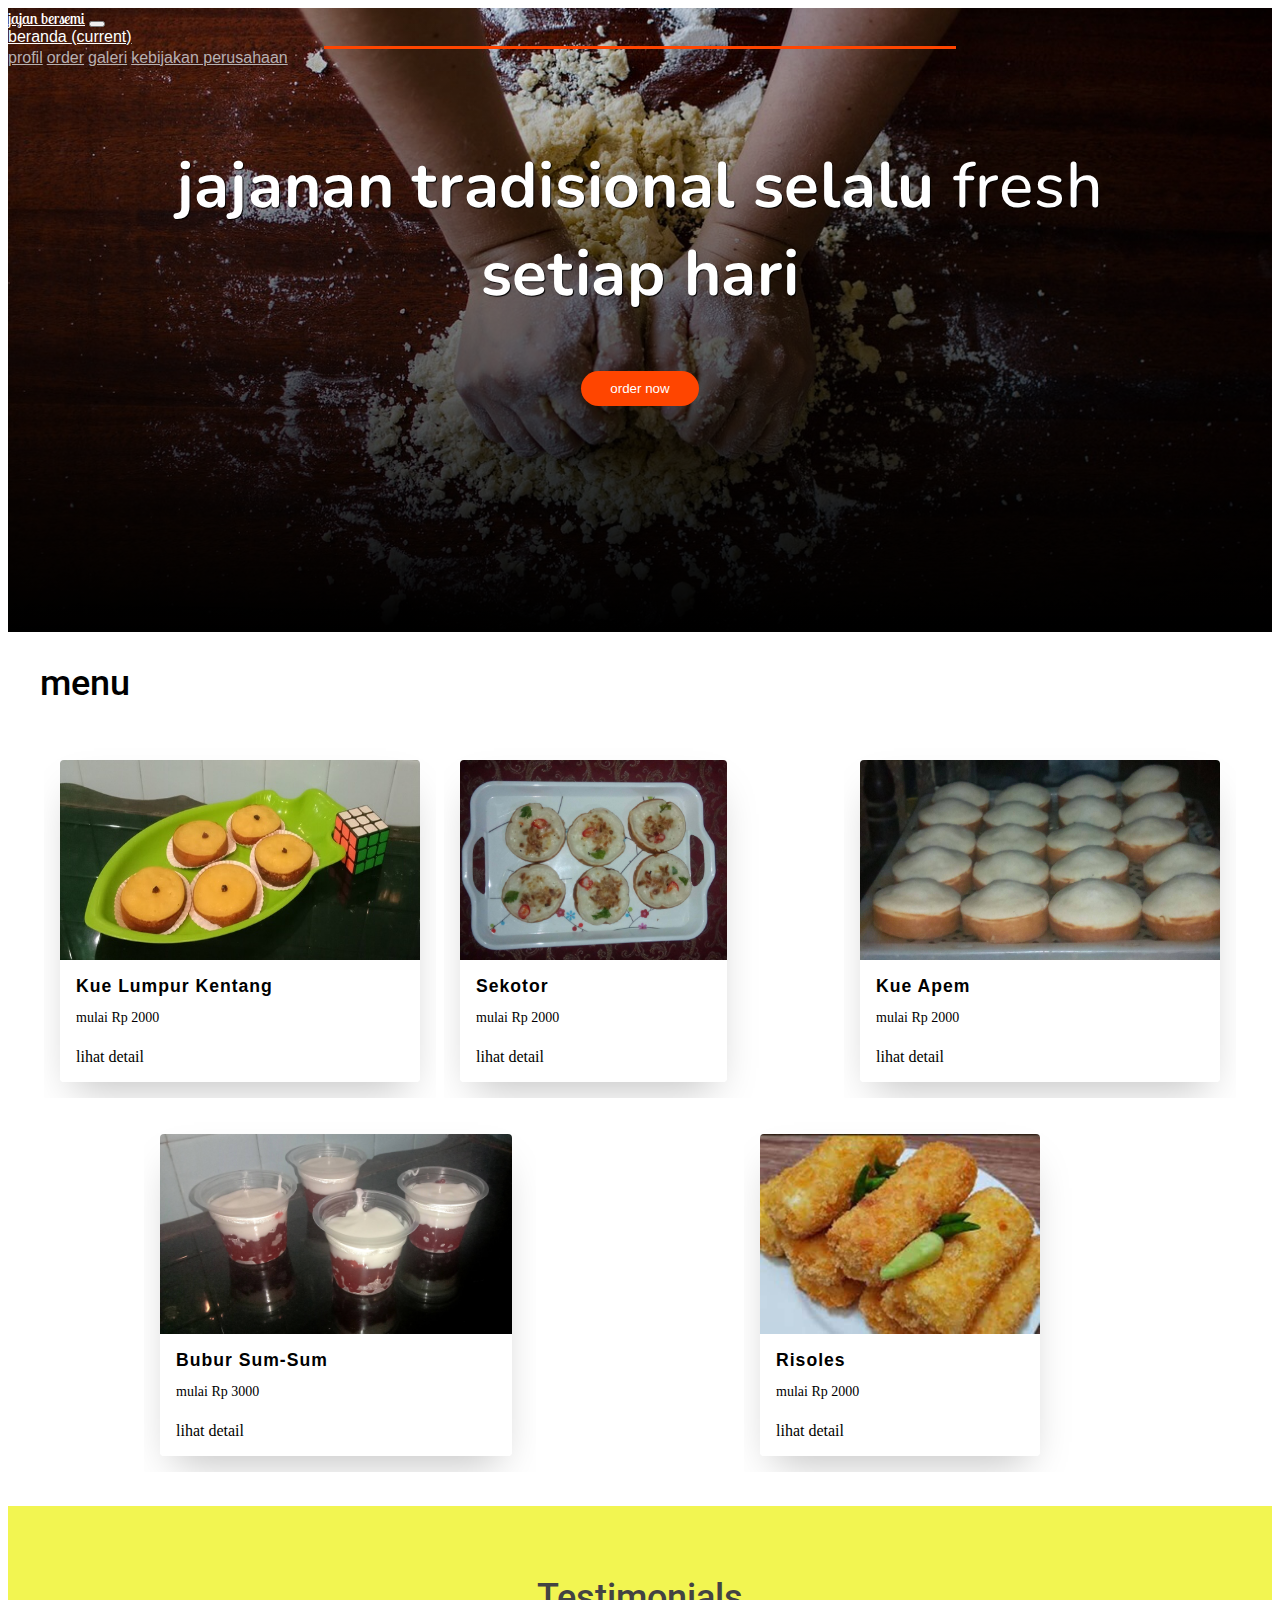
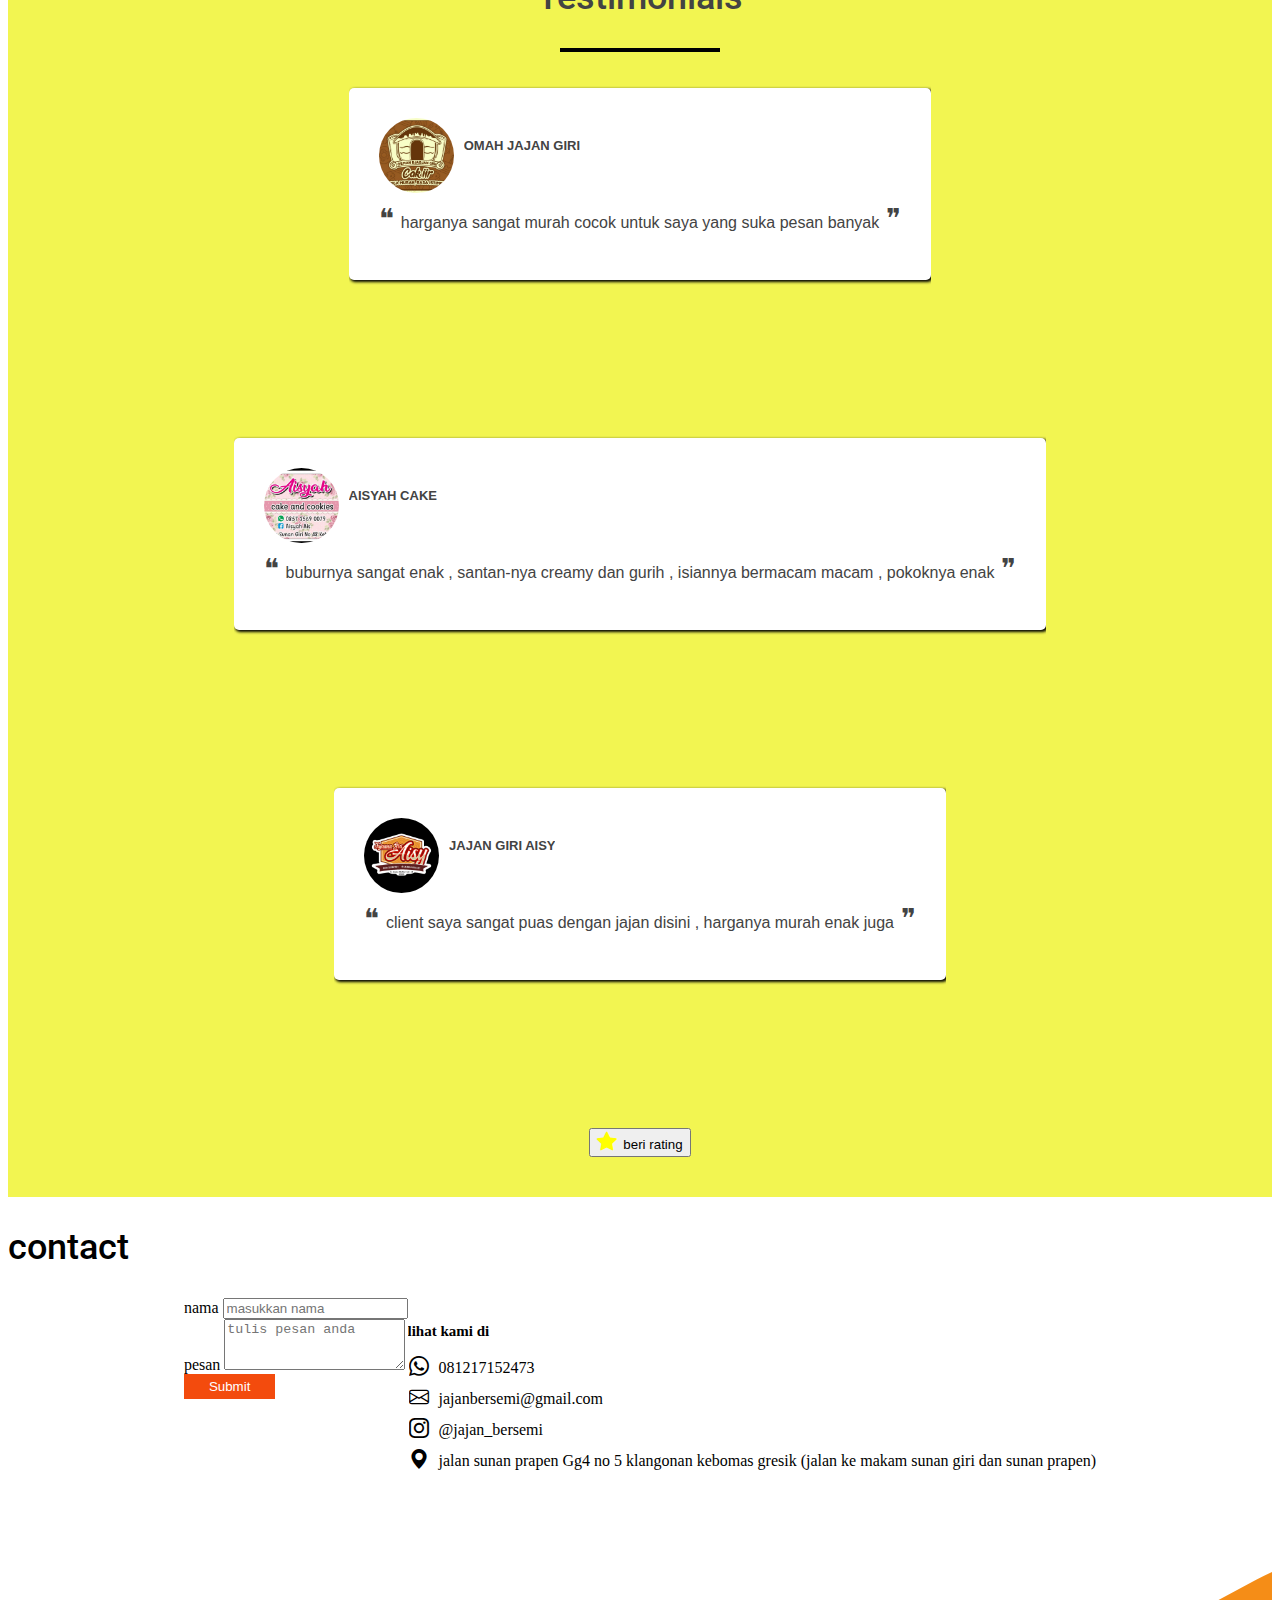
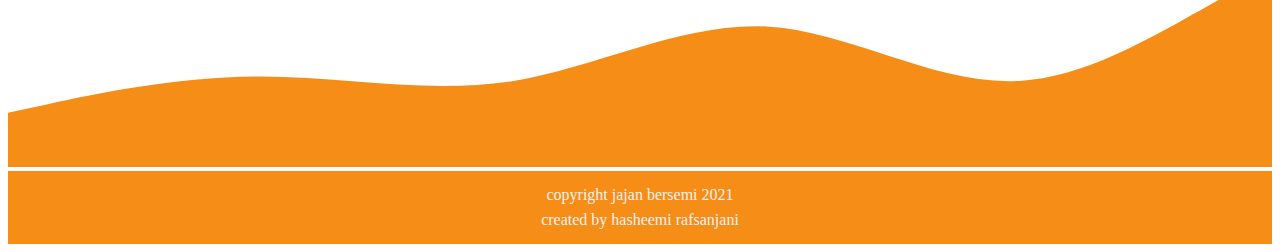
<file: index.html>
<!DOCTYPE html>
<html lang="en">
  <head>
    <meta charset="UTF-8" />
    <meta http-equiv="X-UA-Compatible" content="IE=edge" />
    <meta name="viewport" content="width=device-width, initial-scale=1.0" />
    <meta name="title" content="jajan bersemi" />
    <meta name="description" content="website resmi jajan bersemi , jajan bersemi menbuat aneka jajanan pasar yang enak " />
    <meta name="keyword" content="jajan, jajan giri, enak, kue apem, sekotor, gresik" />

    <meta name="author" content="muhammad syamchan" />
    <meta name="copyright" content="@ jajan bersemi" />
    <meta name="robots" content="index, follow" />
    <meta name="rating" content="general" />
    <meta content="Indonesia" name="geo.placename" />
    <meta content="Indonesia" name="geo.country" />
    <meta content="2 days" name="revisit" />
    <meta content="never" name="expires" />
    <meta content="always" name="revisit" />
    <meta name="google-site-verification" content="3LPRHIhgwo3Ryn9Hgn1R1OiuEWr0OqBOSRUOsXTjP3o" />

    <meta property="og:title" content="jajan bersemi" />
    <meta property="og:type" content="business.business" />
    <meta property="og:description" content="jajan bersemi , jajanan enak, segar dan sehat" />
    <meta property="og:image" content="https://jajan-bersemi.netlify.app/meta.png" />
    <meta property="og:url" content="https://jajan-bersemi.netlify.app" />
    <meta name="twitter:card" content="summary_large_image" />

    <!--  Non-Essential, But Recommended -->

    <meta property="og:site_name" content="jajan bersemi" />
    <meta name="twitter:image:alt" content="jajan bersemi" />

    <script type="application/ld+json">
      {
        "@context": "http://schema.org/",
        "@type": "LocalBusiness",
        "@id": "",
        "name": "jajan bersemi",
        "image": "https://jajan-bersemi.netlify.app/meta.png",
        "priceRange": "Rp.1500,00 - Rp.3000,00",
        "telephone": "089512101109",
        "url": "https://proyek.hasheemi.my.id/Jajan-bersemi/",
        "address": {
          "@type": "PostalAddress",
          "streetAddress": "jalan sunan prapen Gg 4 no 5 klangonan",
          "addressLocality": "gresik",
          "addressRegion": "Jawa Timur",
          "postalCode": "61161",
          "addressCountry": "Indonesia"
        },
        "openingHoursSpecification": [
          {
            "@type": "OpeningHoursSpecification",
            "dayOfWeek": ["Sunday", "Monday", "Tuesday", "Wednesday", "Thursday", "Friday", "Saturday"],
            "opens": "06:00",
            "closes": "17:00"
          }
        ],
        "sameAs": []
      }
    </script>

    <link rel="apple-touch-icon" sizes="180x180" href="image/apple-touch-icon.png" />
    <link rel="icon" type="image/png" sizes="32x32" href="image/favicon-32x32.png" />
    <link rel="icon" type="image/png" sizes="16x16" href="image/favicon-16x16.png" />
    <link rel="shortcut icon" href="/image/favicon.ico" type="image/x-icon">
    <link rel="icon" href="/image/favicon.ico" type="image/x-icon">
    <link rel="manifest" href="site.webmanifest" />

    <title>home | jajan bersemi</title>
    <link rel="stylesheet" href="style.css" aria-disabled="true" media="all" />

    <!--bootsrap-->
    <link
      rel="stylesheet"
      href="https://cdn.jsdelivr.net/npm/bootstrap@4.6.0/dist/css/bootstrap.min.css"
      integrity="sha384-B0vP5xmATw1+K9KRQjQERJvTumQW0nPEzvF6L/Z6nronJ3oUOFUFpCjEUQouq2+l"
      crossorigin="anonymous"
      aria-disabled="true"
      media="all"
    />
    <script src="https://code.jquery.com/jquery-3.5.1.slim.min.js" integrity="sha384-DfXdz2htPH0lsSSs5nCTpuj/zy4C+OGpamoFVy38MVBnE+IbbVYUew+OrCXaRkfj" crossorigin="anonymous"></script>
    <script src="https://cdn.jsdelivr.net/npm/bootstrap@4.6.0/dist/js/bootstrap.bundle.min.js" integrity="sha384-Piv4xVNRyMGpqkS2by6br4gNJ7DXjqk09RmUpJ8jgGtD7zP9yug3goQfGII0yAns" crossorigin="anonymous" async defer></script>
    <link rel="stylesheet" href="https://cdn.jsdelivr.net/npm/bootstrap-icons@1.5.0/font/bootstrap-icons.css" aria-disabled="true" media="all" />

    <link rel="preconnect" href="https://cdn.jsdelivr.net" />

    <link rel="preconnect" href="https://code.jquery.com" />

    <link rel="dns-prefetch" href="https://cdn.jsdelivr.net" />
    <link rel="dns-prefetch" href="https://code.jquery.com" />
  </head>

  <body>
    <nav class="navbar navbar-expand-lg navbar-dark">
      <div class="container">
        <a class="navbar-brand" href="#">jajan bersemi</a>
        <button class="navbar-toggler" type="button" data-toggle="collapse" data-target="#navbarNavAltMarkup" aria-controls="navbarNavAltMarkup" aria-expanded="false" aria-label="Toggle navigation">
          <span class="navbar-toggler-icon"></span>
        </button>
        <div class="collapse navbar-collapse" id="navbarNavAltMarkup">
          <div class="navbar-nav ml-auto">
            <a class="nav-link active" href="#">beranda <span class="sr-only">(current)</span></a>
            <a class="nav-link" href="page/profil.html">profil</a>
            <a class="nav-link" href="page/contact.html">order</a>
            <a class="nav-link" href="page/galeri.html">galeri</a>
            <a class="nav-link disabled" tabindex="-1" href="#" aria-disabled="true">kebijakan perusahaan</a>
          </div>
        </div>
      </div>
    </nav>
    <div class="jumbotron jumbotron-fluid">
      <div class="container">
        <h1 class="display-4">
          jajanan tradisional selalu <span>fresh</span> <br />
          setiap hari
        </h1>
        <!-- <button class="jumbo_btn ripple"><a href="page/contact.html">order now</a></button> -->
        <a href="page/contact.html"><button class="jumbo_btn ripple">order now</button></a>
      </div>
    </div>
    <section class="daftar-menu">
      <div class="main">
        <h2 class="text-center">menu</h2>
        <ul class="cards justify-content-center">
          <li class="cards_item">
            <div class="card">
              <div class="card_image"><img src="image/kentang.jpg" alt="kue kentang" title="kue kentang giri"/></div>
              <div class="card_content">
                <h2 class="card_title">kue lumpur kentang</h2>
                <p class="card_text">mulai Rp 2000</p>
                <a class="card_btn card-link">lihat detail</a>
              </div>
            </div>
          </li>
          <li class="cards_item">
            <div class="card">
              <div class="card_image"><img src="image/sekotor.jpg" alt="sekotor" title="kue sekotor" /></div>
              <div class="card_content">
                <h2 class="card_title">sekotor</h2>
                <p class="card_text">mulai Rp 2000</p>
                <a class="card_btn card-link">lihat detail</a>
              </div>
            </div>
          </li>
          <li class="cards_item">
            <div class="card">
              <div class="card_image"><img src="image/apem.jpg" alt="kue apem" title="kue apem"/></div>
              <div class="card_content">
                <h2 class="card_title">kue apem</h2>
                <p class="card_text">mulai Rp 2000</p>
                <a class="card_btn card-link">lihat detail</a>
              </div>
            </div>
          </li>
          <li class="cards_item">
            <div class="card">
              <div class="card_image"><img src="image/bubur.jpg" alt="bubur sum-sum" title="bubur sum-sum"/></div>
              <div class="card_content">
                <h2 class="card_title">bubur sum-sum</h2>
                <p class="card_text">mulai Rp 3000</p>
                <a class="card_btn card-link">lihat detail</a>
              </div>
            </div>
          </li>
          <li class="cards_item">
            <div class="card">
              <div class="card_image"><img src="image/risoles.jpeg" alt="risoles" /></div>
              <div class="card_content">
                <h2 class="card_title">risoles</h2>
                <p class="card_text">mulai Rp 2000</p>
                <a class="card_btn card-link">lihat detail</a>
              </div>
            </div>
          </li>
        </ul>
      </div>
    </section>

    <div class="testimonials">
      <div class="inner">
        <h2 class="text-center">Testimonials</h2>
        <div class="border"></div>

        <div class="row">
          <div class="col-lg-3 ml-auto justify-content-center">
            <div class="testimonial">
              <div class="test-head">
                <img src="image/testimoni(1).png" alt="omah jajan giri" />
                <div class="name">omah jajan giri</div>
              </div>

              <p>harganya sangat murah cocok untuk saya yang suka pesan banyak</p>
            </div>
          </div>

          <div class="col-lg-3 ml-auto">
            <div class="testimonial">
              <div class="test-head">
                <img src="image/testimoni(2).png" alt="aisyah cake" />
                <div class="name">aisyah cake</div>
              </div>

              <p>buburnya sangat enak , santan-nya creamy dan gurih , isiannya bermacam macam , pokoknya enak</p>
            </div>
          </div>

          <div class="col-lg-3 ml-auto">
            <div class="testimonial">
              <div class="test-head">
                <img src="image/testimoni(3).png" alt="jajan giri aisy" />
                <div class="name">jajan giri aisy</div>
              </div>

              <p>client saya sangat puas dengan jajan disini , harganya murah enak juga</p>
            </div>
          </div>
        </div>
        <a href="https://goo.gl/maps/FcVCSnRNazQgYyBw7" target="_blank">
          <button type="button" class="btn btn-dark rate-btn"><i class="bi bi-star-fill"></i>beri rating</button>
        </a>
      </div>
    </div>

    <section id="contact">
      <div class="container">
        <h2 class="text-center mt-4">contact</h2>
        <div class="row">
          <div class="col-lg-6">
            <div class="form-group">
              <label for="name">nama</label>
              <input type="text" placeholder="masukkan nama" class="form-control" id="nama" aria-describedby="emailHelp" />
            </div>
            <!-- text area -->
            <div class="form-group">
              <label for="pesan">pesan</label>
              <textarea placeholder="tulis pesan anda" class="form-control" id="pesan" rows="3"></textarea>
            </div>
            <div id="text-info"></div>
            <button class="contact-btn ripple send_form">Submit</button>
          </div>
          <div class="col-lg-5">
            <h3>lihat kami di</h3>
            <ul class="contact-list">
              <li><i class="bi bi-whatsapp"></i> 081217152473</li>
              <li><i class="bi bi-envelope"></i> jajanbersemi@gmail.com</li>
              <li><i class="bi bi-instagram"></i> @jajan_bersemi</li>
              <li><i class="bi bi-geo-alt-fill"></i> jalan sunan prapen Gg4 no 5 klangonan kebomas gresik (jalan ke makam sunan giri dan sunan prapen)</li>
            </ul>
          </div>
        </div>
      </div>
    </section>
    <!-- wave -->
    <svg id="wave" style="transform: rotate(0deg); transition: 0.3s" viewBox="0 0 1440 310" version="1.1" xmlns="http://www.w3.org/2000/svg">
      <defs>
        <linearGradient id="sw-gradient-0" x1="0" x2="0" y1="1" y2="0">
          <stop stop-color="rgba(245, 141, 23, 1)" offset="0%"></stop>
          <stop stop-color="rgba(245, 141, 23, 1)" offset="100%"></stop>
        </linearGradient>
      </defs>
      <path
        style="transform: translate(0, 0px); opacity: 1"
        fill="url(#sw-gradient-0)"
        d="M0,248L48,237.7C96,227,192,207,288,206.7C384,207,480,227,576,211.8C672,196,768,145,864,149.8C960,155,1056,217,1152,211.8C1248,207,1344,134,1440,87.8C1536,41,1632,21,1728,15.5C1824,10,1920,21,2016,56.8C2112,93,2208,155,2304,165.3C2400,176,2496,134,2592,129.2C2688,124,2784,155,2880,186C2976,217,3072,248,3168,242.8C3264,238,3360,196,3456,180.8C3552,165,3648,176,3744,149.8C3840,124,3936,62,4032,41.3C4128,21,4224,41,4320,67.2C4416,93,4512,124,4608,124C4704,124,4800,93,4896,67.2C4992,41,5088,21,5184,56.8C5280,93,5376,186,5472,186C5568,186,5664,93,5760,72.3C5856,52,5952,103,6048,103.3C6144,103,6240,52,6336,41.3C6432,31,6528,62,6624,82.7C6720,103,6816,114,6864,118.8L6912,124L6912,310L6864,310C6816,310,6720,310,6624,310C6528,310,6432,310,6336,310C6240,310,6144,310,6048,310C5952,310,5856,310,5760,310C5664,310,5568,310,5472,310C5376,310,5280,310,5184,310C5088,310,4992,310,4896,310C4800,310,4704,310,4608,310C4512,310,4416,310,4320,310C4224,310,4128,310,4032,310C3936,310,3840,310,3744,310C3648,310,3552,310,3456,310C3360,310,3264,310,3168,310C3072,310,2976,310,2880,310C2784,310,2688,310,2592,310C2496,310,2400,310,2304,310C2208,310,2112,310,2016,310C1920,310,1824,310,1728,310C1632,310,1536,310,1440,310C1344,310,1248,310,1152,310C1056,310,960,310,864,310C768,310,672,310,576,310C480,310,384,310,288,310C192,310,96,310,48,310L0,310Z"
      ></path>
    </svg>
    <!-- footer -->
    <footer>
      <p>copyright jajan bersemi 2021</p>
      <p>created by hasheemi rafsanjani</p>
    </footer>

    <script src="script.js" async defer></script>
  </body>
</html>
</file>
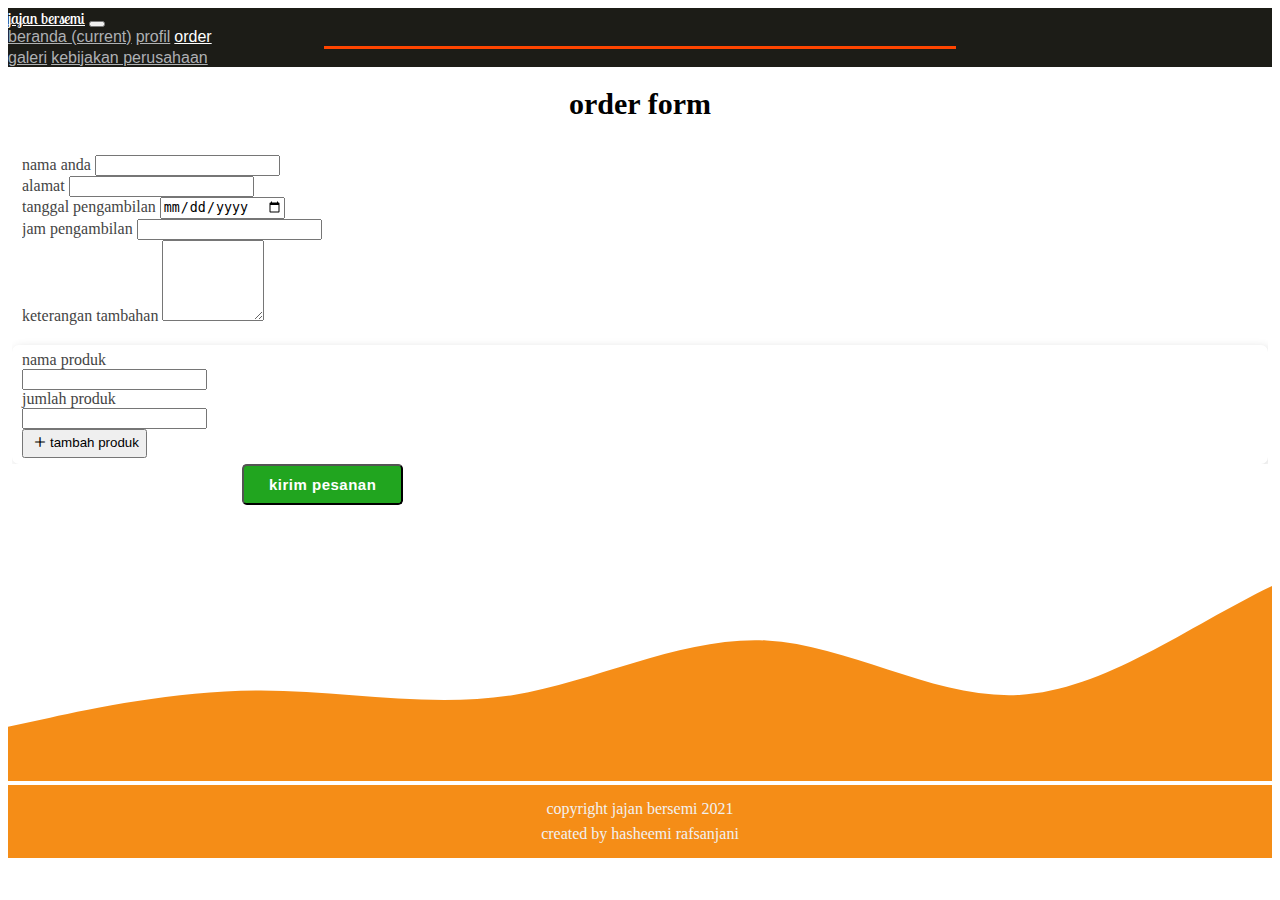
<file: page/contact.html>
<!DOCTYPE html>
<html lang="en">
  <head>
    <meta charset="UTF-8" />
    <meta http-equiv="X-UA-Compatible" content="IE=edge" />
    <meta name="viewport" content="width=device-width, initial-scale=1.0" />
    <meta name="title" content="jajan bersemi" />
    <meta name="description" content="website jajan bersemi , menjual aneka jajan" />
    <meta name="keyword" content="jajan, jajan giri, enak, kue apem,sekotor" />

    <meta name="author" content="muhammad syamchan" />
    <meta name="copyright" content="@ jajan bersemi" />
    <meta name="robots" content="index, follow" />
    <meta name="rating" content="general" />
    <meta content="Indonesia" name="geo.placename" />
    <meta content="Indonesia" name="geo.country" />
    <meta content="2 days" name="revisit" />
    <meta content="never" name="expires" />
    <meta content="always" name="revisit" />

    <!--  Essential META Tags -->

    <meta property="og:title" content="jajan bersemi" />
    <meta property="og:type" content="business.business" />
    <meta property="og:description" content="jajan bersemi , jajanan enak, segar dan sehat" />
    <meta property="og:image" content="https://jajan-bersemi.netlify.app/meta.png" />
    <meta property="og:url" content="https://jajan-bersemi.netlify.app" />
    <meta name="twitter:card" content="summary_large_image" />

    <!--  Non-Essential, But Recommended -->

    <meta property="og:site_name" content="jajan bersemi" />
    <meta name="twitter:image:alt" content="jajan bersemi" />

    <link rel="apple-touch-icon" sizes="180x180" href="../image/apple-touch-icon.png" />
    <link rel="icon" type="image/png" sizes="32x32" href="../image/favicon-32x32.png" />
    <link rel="icon" type="image/png" sizes="16x16" href="../image/favicon-16x16.png" />
    <link rel="shortcut icon" href="../image/favicon.ico" type="image/x-icon">
    <link rel="icon" href="../image/favicon.ico" type="image/x-icon">
    <link rel="manifest" href="../site.webmanifest" />

    <title>order | jajan bersemi</title>
    <link rel="stylesheet" href="contact.css" media />
    <link
      rel="stylesheet"
      href="https://cdn.jsdelivr.net/npm/bootstrap@4.6.0/dist/css/bootstrap.min.css"
      integrity="sha384-B0vP5xmATw1+K9KRQjQERJvTumQW0nPEzvF6L/Z6nronJ3oUOFUFpCjEUQouq2+l"
      crossorigin="anonymous"
      aria-disabled="true"
      media
    />
    <link rel="stylesheet" href="https://cdn.jsdelivr.net/npm/bootstrap-icons@1.5.0/font/bootstrap-icons.css" aria-disabled="true" media />
    <script src="https://code.jquery.com/jquery-3.5.1.slim.min.js" integrity="sha384-DfXdz2htPH0lsSSs5nCTpuj/zy4C+OGpamoFVy38MVBnE+IbbVYUew+OrCXaRkfj" crossorigin="anonymous"></script>
    <script src="https://cdn.jsdelivr.net/npm/bootstrap@4.6.0/dist/js/bootstrap.bundle.min.js" integrity="sha384-Piv4xVNRyMGpqkS2by6br4gNJ7DXjqk09RmUpJ8jgGtD7zP9yug3goQfGII0yAns" crossorigin="anonymous" async defer></script>
    <script src="https://ajax.googleapis.com/ajax/libs/jquery/3.5.1/jquery.min.js" async defer></script>
    <link rel="preconnect" href="https://cdn.jsdelivr.net" />

    <link rel="preconnect" href="https://code.jquery.com" />

    <link rel="dns-prefetch" href="https://cdn.jsdelivr.net" />
    <link rel="dns-prefetch" href="https://code.jquery.com" />
    <style>
      @media (min-width: 1024px) {
        .send {
          transform: translateX(230px);
        }
      }
    </style>
  </head>
  <body>
    <nav class="navbar navbar-expand-lg navbar-dark">
      <div class="container">
        <a class="navbar-brand" href="#">jajan bersemi</a>
        <button class="navbar-toggler" type="button" data-toggle="collapse" data-target="#navbarNavAltMarkup" aria-controls="navbarNavAltMarkup" aria-expanded="false" aria-label="Toggle navigation">
          <span class="navbar-toggler-icon"></span>
        </button>
        <div class="collapse navbar-collapse" id="navbarNavAltMarkup">
          <div class="navbar-nav ml-auto">
            <a class="nav-link" href="#">beranda <span class="sr-only">(current)</span></a>
            <a class="nav-link" href="profil.html">profil</a>
            <a class="nav-link active" href="contact.html">order</a>
            <a class="nav-link" href="galeri.html">galeri</a>
            <a class="nav-link disabled" tabindex="-1" href="#" aria-disabled="true">kebijakan perusahaan</a>
          </div>
        </div>
      </div>
    </nav>
    <h1>order form</h1>

    <script>
      $(document).ready(function () {
        $("#add-dua").click(function () {
          $(".form-dua").css("display", "block");
        }),
          $("#add-tiga").click(function () {
            $(".form-tiga").css("display", "block");
          }),
          $(".send").click(function () {
            var a = document.getElementById("nama"),
              n = "https://web.whatsapp.com/send",
              e = "6281217152473",
              t = "Halo saya ingin pesan";
            if (/Android|webOS|iPhone|iPad|iPod|BlackBerry|IEMobile|Opera Mini/i.test(navigator.userAgent)) n = "whatsapp://send";
            if ("" != a.value) {
              var i = $("#nama").val(),
                l = $("#alamat").val(),
                s = $("#tanggal").val(),
                z = $("#jam").val(),
                d = $("#ket").val(),
                o = $("#produk1").val(),
                m = $("#qty1").val(),
                r = $("#produk2").val(),
                c = $("#qty2").val(),
                p = $("#produk3").val(),
                k = $("#qty3").val();
              if ("" == p && "" == r && "" != o)
                var u = n + "?phone=" + e + "&text=" + t + "%0A%0A*atas nama* : " + i + "%0A*alamat* : " + l + "%0A%0A*1.* : " + o + " x " + m + "%0A%0A*diambil jam* : " + s + " | " + z + "%0A*keterangan* : " + d + "%0A";
              if ("" == p && "" != r && "" != o)
                u =
                  n +
                  "?phone=" +
                  e +
                  "&text=" +
                  t +
                  "%0A%0A*atas nama* : " +
                  i +
                  "%0A*alamat* : " +
                  l +
                  "%0A%0A*1.* : " +
                  o +
                  " x " +
                  m +
                  "%0A*2.* : " +
                  r +
                  " x " +
                  c +
                  "%0A%0A*diambil jam* : " +
                  s +
                  " | " +
                  z +
                  "%0A*keterangan* : " +
                  d +
                  "%0A";
              if ("" != p && "" != r && "" != o)
                u =
                  n +
                  "?phone=" +
                  e +
                  "&text=" +
                  t +
                  "%0A%0A*atas nama* : " +
                  i +
                  "%0A*alamat* : " +
                  l +
                  "%0A%0A*1.* : " +
                  o +
                  " x " +
                  m +
                  "%0A*2.* : " +
                  r +
                  " x " +
                  c +
                  "%0A*3.* : " +
                  p +
                  " x " +
                  k +
                  "%0A%0A*diambil jam* : " +
                  s +
                  " | " +
                  z +
                  "%0A*keterangan* : " +
                  d +
                  "%0A";
              window.open(u, "_blank"), (document.getElementById("text-info").innerHTML = '<span class="yes">Terkirim.</span>');
            } else document.getElementById("text-info").innerHTML = '<span class="no">isi semua data lalu klik kirim pesanan</span>';
          });
      });
    </script>

    <div class="order-form">
      <div class="row d-flex justify-content-center">
        <div class="col-lg-4 kolom1 warning">
          <div class="form-group">
            <label for="nama">nama anda</label>
            <input type="text" class="form-control" id="nama" aria-describedby="emailHelp" />
          </div>
          <div class="form-group">
            <label for="alamat">alamat</label>
            <input type="text" class="form-control" id="alamat" />
          </div>
          <div class="form-group">
            <label for="tanggal">tanggal pengambilan</label>
            <input type="date" class="form-control" id="tanggal" />
          </div>
          <div class="form-group">
            <label for="jam">jam pengambilan</label>
            <input type="text" class="form-control" id="jam" />
          </div>
          <div class="form-group">
            <label for="keterangan">keterangan tambahan</label>
            <textarea name="" id="ket" class="form-control" cols="10" rows="5"></textarea>
          </div>
        </div>
        <div class="col-lg-4">
          <div class="form-satu form-group">
            <label for="produk1">nama produk</label><br />
            <input type="text" name="" id="produk1" class="mb-3" /><br />

            <label for="qty1">jumlah produk</label><br />
            <input type="text" name="" id="qty1" class="mb-3" /><br />
            <button id="add-dua" class="btn btn-outline-warning"><i class="bi bi-plus"></i>tambah produk</button>
          </div>
          <div class="form-dua form-group">
            <label for="produk2">nama produk</label><br />
            <input type="text" name="" id="produk2" class="mb-3" /><br />

            <label for="qty2">jumlah produk</label><br />
            <input type="text" name="" id="qty2" class="mb-3" /><br />
            <button id="add-tiga" class="btn btn-outline-warning"><i class="bi bi-plus"></i>tambah produk</button>
          </div>
          <div class="form-tiga form-group">
            <label for="produk3">nama produk</label><br />
            <input type="text" name="" id="produk3" class="mb-3" /><br />

            <label for="qty3">jumlah produk</label><br />
            <input type="text" name="" id="qty3" class="mb-3" /><br />
          </div>
        </div>
      </div>

      <button class="send">kirim pesanan</button>
      <div class="contact-footer">
        <div id="text-info"></div>
      </div>
    </div>

    <svg id="wave" style="transform: rotate(0deg); transition: 0.3s" viewBox="0 0 1440 310" version="1.1" xmlns="http://www.w3.org/2000/svg">
      <defs>
        <linearGradient id="sw-gradient-0" x1="0" x2="0" y1="1" y2="0">
          <stop stop-color="rgba(245, 141, 23, 1)" offset="0%"></stop>
          <stop stop-color="rgba(245, 141, 23, 1)" offset="100%"></stop>
        </linearGradient>
      </defs>
      <path
        style="transform: translate(0, 0px); opacity: 1"
        fill="url(#sw-gradient-0)"
        d="M0,248L48,237.7C96,227,192,207,288,206.7C384,207,480,227,576,211.8C672,196,768,145,864,149.8C960,155,1056,217,1152,211.8C1248,207,1344,134,1440,87.8C1536,41,1632,21,1728,15.5C1824,10,1920,21,2016,56.8C2112,93,2208,155,2304,165.3C2400,176,2496,134,2592,129.2C2688,124,2784,155,2880,186C2976,217,3072,248,3168,242.8C3264,238,3360,196,3456,180.8C3552,165,3648,176,3744,149.8C3840,124,3936,62,4032,41.3C4128,21,4224,41,4320,67.2C4416,93,4512,124,4608,124C4704,124,4800,93,4896,67.2C4992,41,5088,21,5184,56.8C5280,93,5376,186,5472,186C5568,186,5664,93,5760,72.3C5856,52,5952,103,6048,103.3C6144,103,6240,52,6336,41.3C6432,31,6528,62,6624,82.7C6720,103,6816,114,6864,118.8L6912,124L6912,310L6864,310C6816,310,6720,310,6624,310C6528,310,6432,310,6336,310C6240,310,6144,310,6048,310C5952,310,5856,310,5760,310C5664,310,5568,310,5472,310C5376,310,5280,310,5184,310C5088,310,4992,310,4896,310C4800,310,4704,310,4608,310C4512,310,4416,310,4320,310C4224,310,4128,310,4032,310C3936,310,3840,310,3744,310C3648,310,3552,310,3456,310C3360,310,3264,310,3168,310C3072,310,2976,310,2880,310C2784,310,2688,310,2592,310C2496,310,2400,310,2304,310C2208,310,2112,310,2016,310C1920,310,1824,310,1728,310C1632,310,1536,310,1440,310C1344,310,1248,310,1152,310C1056,310,960,310,864,310C768,310,672,310,576,310C480,310,384,310,288,310C192,310,96,310,48,310L0,310Z"
      ></path>
    </svg>
    <!-- footer -->
    <footer>
      <p>copyright jajan bersemi 2021</p>
      <p>created by hasheemi rafsanjani</p>
    </footer>
  </body>
</html>
</file>
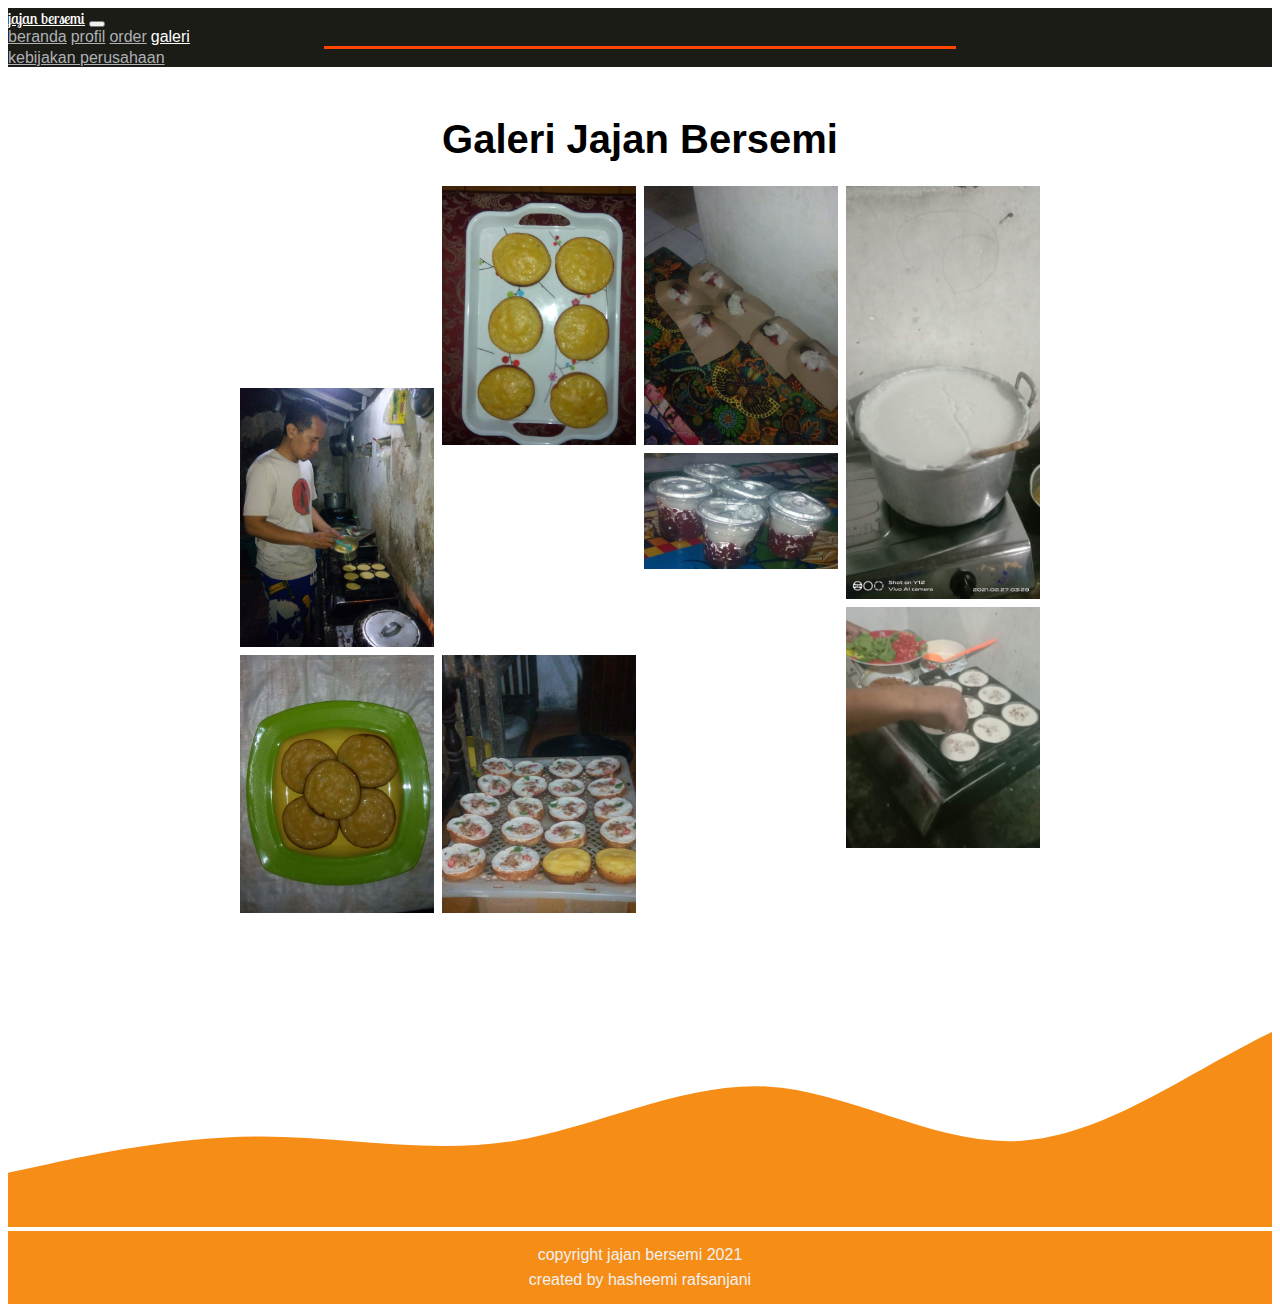
<file: page/galeri.html>
<!DOCTYPE html>
<html lang="en">
  <head>
    <meta charset="UTF-8" />
    <meta http-equiv="X-UA-Compatible" content="IE=edge" />
    <meta name="viewport" content="width=device-width, initial-scale=1.0" />
    <meta name="title" content="jajan bersemi" />
    <meta name="description" content="website jajan bersemi , menjual aneka jajan" />
    <meta name="keyword" content="jajan, jajan giri, enak, kue apem,sekotor" />
    
    <meta name="author" content="muhammad syamchan" />
    <meta name="copyright" content="@ jajan bersemi" />
    <meta name="robots" content="index, follow" />
    <meta name="rating" content="general" />
    <meta content="Indonesia" name="geo.placename" />
    <meta content="Indonesia" name="geo.country" />
    <meta content="2 days" name="revisit" />
    <meta content="never" name="expires" />
    <meta content="always" name="revisit" />

    
    <meta property="og:title" content="jajan bersemi" />
    <meta property="og:type" content="business.business">
    <meta property="og:description" content="jajan bersemi , jajanan enak, segar dan sehat" />
    <meta property="og:image" content="https://jajan-bersemi.netlify.app/meta.png" />
    <meta property="og:url" content="https://jajan-bersemi.netlify.app" />
    <meta name="twitter:card" content="summary_large_image" />

    <!--  Non-Essential, But Recommended -->

    <meta property="og:site_name" content="jajan bersemi" />
    <meta name="twitter:image:alt" content="jajan bersemi" />

    <link rel="apple-touch-icon" sizes="180x180" href="../image/apple-touch-icon.png" />
    <link rel="icon" type="image/png" sizes="32x32" href="../image/favicon-32x32.png" />
    <link rel="icon" type="image/png" sizes="16x16" href="../image/favicon-16x16.png" />
    <link rel="shortcut icon" href="../image/favicon.ico" type="image/x-icon">
    <link rel="icon" href="../image/favicon.ico" type="image/x-icon">
    <link rel="manifest" href="../site.webmanifest" />

    <title>galeri | jajan bersemi</title>
    <link rel="stylesheet" href="galeri.css" aria-disabled="true" media="all" />
    <link rel="stylesheet" href="https://cdn.jsdelivr.net/npm/bootstrap@4.6.0/dist/css/bootstrap.min.css" integrity="sha384-B0vP5xmATw1+K9KRQjQERJvTumQW0nPEzvF6L/Z6nronJ3oUOFUFpCjEUQouq2+l" crossorigin="anonymous" aria-disabled="true" media="all" />
    <script src="https://code.jquery.com/jquery-3.5.1.slim.min.js" integrity="sha384-DfXdz2htPH0lsSSs5nCTpuj/zy4C+OGpamoFVy38MVBnE+IbbVYUew+OrCXaRkfj" crossorigin="anonymous"></script>
    <script src="https://cdn.jsdelivr.net/npm/bootstrap@4.6.0/dist/js/bootstrap.bundle.min.js" integrity="sha384-Piv4xVNRyMGpqkS2by6br4gNJ7DXjqk09RmUpJ8jgGtD7zP9yug3goQfGII0yAns" crossorigin="anonymous" async defer></script>

   
  </head>
  <body>
    <nav class="navbar navbar-expand-lg navbar-dark">
      <div class="container">
        <a class="navbar-brand" href="#">jajan bersemi</a>
        <button class="navbar-toggler" type="button" data-toggle="collapse" data-target="#navbarNavAltMarkup" aria-controls="navbarNavAltMarkup" aria-expanded="false" aria-label="Toggle navigation">
          <span class="navbar-toggler-icon"></span>
        </button>
        <div class="collapse navbar-collapse" id="navbarNavAltMarkup">
          <div class="navbar-nav ml-auto">
            <a class="nav-link " href="../index.html">beranda</a>
            <a class="nav-link" href="profil.html">profil</a>
            <a class="nav-link" href="contact.html">order</a>
            <a class="nav-link active" href="galeri.html">galeri</a>
            <a class="nav-link disabled" tabindex="-1" href="#" aria-disabled="true">kebijakan perusahaan</a>
          </div>
        </div>
      </div>
    </nav>
    <div class="title">

      <h1>galeri jajan bersemi</h1>
    </div>
    <!-- gallery -->

    <div class="gallery-container">
      <div class="image">
        <img class="lazy" data-src="../image/galeri/galeri-jajan (1).jpg" alt="pembungkusan kue kentang" src='[data-uri]'  loading="lazy"/>
        <div class="title">pembungkusan kentang</div>
      </div>
      <div class="image">
        <img src="../image/galeri/galeri-jajan (2).jpg" alt="pencetakan adonan kue kentang"  loading="lazy"/>
        <div class="title">pencetakan adonan kentang</div>
      </div>
      <div class="image">
       <img src="../image/galeri/galeri-jajan (3).jpg" alt="kue kentang"  loading="lazy"/>
        <div class="title">kue kentang</div>
      </div>
      <div class="image">
        <img src="../image/galeri/galeri-jajan (4).jpg" alt="kue kentang" title="kue kentang khas giri"  loading="lazy"/>
        <div class="title">kue kentang</div>
      </div>
      <div class="image">
       </a><img class="lazy" data-src="../image/galeri/galeri-jajan (5).jpg" alt="kue apem gresik" src='[data-uri]'  loading="lazy"/>
        <div class="title">kue apem</div>
      </div>
      <div class="image">
       </a><img src="../image/galeri/galeri-jajan (6).jpg" alt="kue sekotor dan kue kentang" title="kue sekotor"  loading="lazy"/>
        <div class="title">sekotor kentang</div>
      </div>
      <div class="image">
        <img src="../image/galeri/galeri-jajan (7).jpg" alt="pengemasan bubur sum-sum"  loading="lazy"/>
        <div class="title">pembungkusan bubur</div>
      </div>
      <div class="image">
        <img src="../image/galeri/galeri-jajan (8).jpg" alt="bubur sum-sum giri"  loading="lazy"/>
        <div class="title">bubur sum-sum cup</div>
      </div>
      <div class="image">
        <img class="lazy" data-src="../image/galeri/galeri-jajan (9).jpg" alt="bubur ketan merah" src='[data-uri]' loading="lazy" />
        <div class="title">bubur ketan merah</div>
      </div>
      <div class="image">
        <img src="../image/galeri/galeri-jajan (10).jpg" alt="bubur sum-sum "  loading="lazy" />
        <div class="title">bubur sum-sum</div>
      </div>
      <div class="image">
       <img src="../image/galeri/galeri-jajan (11).jpg" alt="pencetakan adonan sekotor"  loading="lazy"/>
        <div class="title">pencetakan adonan sekotor</div>
      </div>
    </div>

    <!-- <div class="image">
            <a href="img/9.jpg.jpg" data-fslightbox="gallery">
                <img src="img/9.jpg.jpg" alt="">
                <div class="title">Title No. 9</div>
            </a>
        </div>
         -->

    <br />
    <svg id="wave" style="transform: rotate(0deg); transition: 0.3s" viewBox="0 0 1440 310" version="1.1" xmlns="http://www.w3.org/2000/svg">
      <defs>
        <linearGradient id="sw-gradient-0" x1="0" x2="0" y1="1" y2="0">
          <stop stop-color="rgba(245, 141, 23, 1)" offset="0%"></stop>
          <stop stop-color="rgba(245, 141, 23, 1)" offset="100%"></stop>
        </linearGradient>
      </defs>
      <path
        style="transform: translate(0, 0px); opacity: 1"
        fill="url(#sw-gradient-0)"
        d="M0,248L48,237.7C96,227,192,207,288,206.7C384,207,480,227,576,211.8C672,196,768,145,864,149.8C960,155,1056,217,1152,211.8C1248,207,1344,134,1440,87.8C1536,41,1632,21,1728,15.5C1824,10,1920,21,2016,56.8C2112,93,2208,155,2304,165.3C2400,176,2496,134,2592,129.2C2688,124,2784,155,2880,186C2976,217,3072,248,3168,242.8C3264,238,3360,196,3456,180.8C3552,165,3648,176,3744,149.8C3840,124,3936,62,4032,41.3C4128,21,4224,41,4320,67.2C4416,93,4512,124,4608,124C4704,124,4800,93,4896,67.2C4992,41,5088,21,5184,56.8C5280,93,5376,186,5472,186C5568,186,5664,93,5760,72.3C5856,52,5952,103,6048,103.3C6144,103,6240,52,6336,41.3C6432,31,6528,62,6624,82.7C6720,103,6816,114,6864,118.8L6912,124L6912,310L6864,310C6816,310,6720,310,6624,310C6528,310,6432,310,6336,310C6240,310,6144,310,6048,310C5952,310,5856,310,5760,310C5664,310,5568,310,5472,310C5376,310,5280,310,5184,310C5088,310,4992,310,4896,310C4800,310,4704,310,4608,310C4512,310,4416,310,4320,310C4224,310,4128,310,4032,310C3936,310,3840,310,3744,310C3648,310,3552,310,3456,310C3360,310,3264,310,3168,310C3072,310,2976,310,2880,310C2784,310,2688,310,2592,310C2496,310,2400,310,2304,310C2208,310,2112,310,2016,310C1920,310,1824,310,1728,310C1632,310,1536,310,1440,310C1344,310,1248,310,1152,310C1056,310,960,310,864,310C768,310,672,310,576,310C480,310,384,310,288,310C192,310,96,310,48,310L0,310Z"
      ></path>
    </svg>
    <!-- footer -->
    <footer>
      <p>copyright jajan bersemi 2021</p>
      <p>created by hasheemi rafsanjani</p>
    </footer>
    
<script type='text/javascript'>//<![CDATA[
function ignielLazyLoad(){eval(function(p,a,c,k,e,d){e=function(c){return(c<a?'':e(parseInt(c/a)))+((c=c%a)>35?String.fromCharCode(c+29):c.toString(36))};if(!''.replace(/^/,String)){while(c--){d[e(c)]=k[c]||e(c)}k=[function(e){return d[e]}];e=function(){return'\\w+'};c=1};while(c--){if(k[c]){p=p.replace(new RegExp('\\b'+e(c)+'\\b','g'),k[c])}}return p}('u B(){Y(v e=o.1r("B"),t=0;t<e.1q;t++)Q(e[t])&&(e[t].N=e[t].1p("1n-N"))}u Q(e){v t=e.1t();Z t.1x>=0&&t.1w>=0&&t.1v<=(y.1u||o.T.1m)&&t.1k<=(y.1c||o.T.1b)}v b=["\\r\\m\\m\\D\\G\\a\\f\\c\\M\\n\\p\\c\\a\\f\\a\\k","\\h\\f","\\r\\c\\c\\r\\l\\A\\D\\G\\a\\f\\c","\\g\\h\\r\\m","\\p\\l\\k\\h\\g\\g","\\V\\1a\\1e\\R\\h\\f\\c\\a\\f\\c\\M\\h\\r\\m\\a\\m","\\w\\p\\a\\1l\\p\\c\\k\\n\\l\\c","\\r","\\1f\\w\\a\\k\\L\\1j\\a\\g\\a\\l\\c\\h\\k\\W\\g\\g","\\g\\a\\f\\q\\c\\A","\\w\\p\\a\\k\\W\\q\\a\\f\\c","\\c\\a\\p\\c","\\m\\h\\l\\w\\F\\a\\f\\c\\D\\g\\a\\F\\a\\f\\c","\\1i\\h\\m\\L","\\l\\g\\n\\l\\1g","\\p\\l\\k\\h\\g\\g\\1h\\h\\J","\\c\\h\\J","\\q\\a\\c\\S\\h\\w\\f\\m\\n\\f\\q\\R\\g\\n\\a\\f\\c\\1z\\a\\l\\c","\\A\\k\\a\\X","\\a\\1y\\a\\l","\\q\\a\\c\\D\\g\\a\\F\\a\\f\\c\\S\\L\\1F\\m","\\p\\l\\k\\h\\g\\g\\U\\a\\n\\q\\A\\c","\\n\\f\\f\\a\\k\\U\\a\\n\\q\\A\\c","\\J\\k\\a\\G\\a\\f\\c\\V\\a\\X\\r\\w\\g\\c","\\n\\c\\a\\F"];u I(d,j){y[b[0]]?y[b[0]](d,j):y[b[2]](b[1]+d,j)}I(b[3],B),I(b[4],B),o[b[0]](b[5],u(){b[6];Y(v d=o[b[8]](b[7]),j=d[b[9]],s=/1D|1B/i[b[11]](1G[b[10]])?o[b[12]]:o[b[13]],C=u(d,j,s,C){Z(d/=C/2)<1?s/2*d*d*d+j:s/2*((d-=2)*d*d+2)+j};j--;){d[b[1C]](j)[b[0]](b[14],u(d){v j,E=s[b[15]],x=o[b[1A]](/[^#]+$/[b[19]](1H[b[18]])[0])[b[17]]()[b[16]],z=s[b[1d]]-y[b[1s]],O=z>E+x?x:z-E,K=1o,H=u(d){j=j||d;v x=d-j,z=C(x,E,O,K);s[b[15]]=z,K>x&&P(H)};P(H),d[b[1E]]()})}});',62,106,'||||||||||x65|_0x1b5d|x74|_0xdd48x2||x6E|x6C|x6F||_0xdd48x3|x72|x63|x64|x69|document|x73|x67|x61|_0xdd48x4||function|var|x75|_0xdd48x7|window|_0xdd48x8|x68|lazy|_0xdd48x5|x45|_0xdd48x6|x6D|x76|_0xdd48xb|registerListener|x70|_0xdd48xa|x79|x4C|src|_0xdd48x9|requestAnimationFrame|isInViewport|x43|x42|documentElement|x48|x44|x41|x66|for|return|||||||||||x4F|clientWidth|innerWidth|21|x4D|x71|x6B|x54|x62|x53|left|x20|clientHeight|data|900|getAttribute|length|getElementsByClassName|22|getBoundingClientRect|innerHeight|top|right|bottom|x78|x52|20|trident|24|firefox|23|x49|navigator|this'.split('|'),0,{}));} eval(function(p,a,c,k,e,d){e=function(c){return c.toString(36)};if(!''.replace(/^/,String)){while(c--){d[c.toString(a)]=k[c]||c.toString(a)}k=[function(e){return d[e]}];e=function(){return'\\w+'};c=1};while(c--){if(k[c]){p=p.replace(new RegExp('\\b'+e(c)+'\\b','g'),k[c])}}return p}('j 4=["\\7\\9\\9\\e\\d\\a\\b\\8\\i\\g\\h\\8\\a\\b\\a\\k","\\f\\c\\7\\9","\\7\\8\\8\\7\\m\\l\\e\\d\\a\\b\\8","\\c\\b\\f\\c\\7\\9"];5[4[0]]?5[4[0]](4[1],6,!1):5[4[2]]?5[4[2]](4[1],6):5[4[3]]=6;5[4[0]]?5[4[0]](4[1],6,!1):5[4[2]]?5[4[2]](4[1],6):5[4[3]]=6;',23,23,'||||_0xdfb4|window|ignielLazyLoad|x61|x74|x64|x65|x6E|x6F|x76|x45|x6C|x69|x73|x4C|var|x72|x68|x63'.split('|'),0,{}));

//]]></script>
  </body>
</html>
</file>
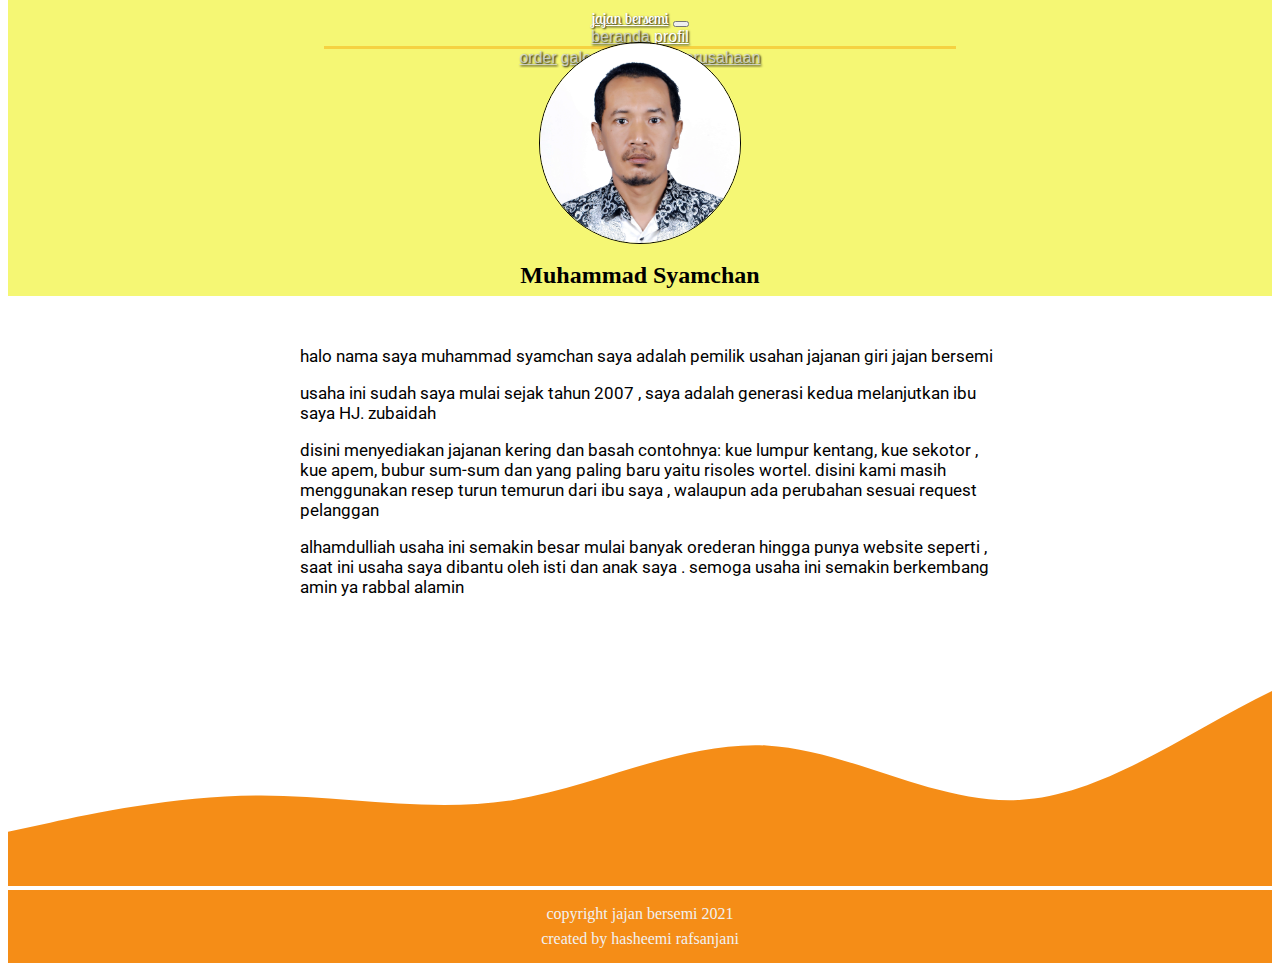
<file: page/profil.html>
<!DOCTYPE html>
<html lang="en">
  <head>
    <meta charset="UTF-8" />
    <meta http-equiv="X-UA-Compatible" content="IE=edge" />
    <meta name="viewport" content="width=device-width, initial-scale=1.0" />
    <meta name="title" content="jajan bersemi" />
    <meta name="description" content="website jajan bersemi , menjual aneka jajan" />
    <meta name="keyword" content="jajan, jajan giri, enak, kue apem,sekotor" />

    <meta name="author" content="muhammad syamchan" />
    <meta name="copyright" content="@ jajan bersemi" />
    <meta name="robots" content="index, follow" />
    <meta name="rating" content="general" />
    <meta content="Indonesia" name="geo.placename" />
    <meta content="Indonesia" name="geo.country" />
    <meta content="2 days" name="revisit" />
    <meta content="never" name="expires" />
    <meta content="always" name="revisit" />

    <meta property="og:title" content="jajan bersemi" />
    <meta property="og:type" content="business.business" />
    <meta property="og:description" content="jajan bersemi , jajanan enak, segar dan sehat" />
    <meta property="og:image" content="https://jajan-bersemi.netlify.app/meta.png" />
    <meta property="og:url" content="https://jajan-bersemi.netlify.app" />
    <meta name="twitter:card" content="summary_large_image" />

    <!--  Non-Essential, But Recommended -->

    <meta property="og:site_name" content="jajan bersemi" />
    <meta name="twitter:image:alt" content="jajan bersemi" />

    <link rel="apple-touch-icon" sizes="180x180" href="../image/apple-touch-icon.png" />
    <link rel="icon" type="image/png" sizes="32x32" href="../image/favicon-32x32.png" />
    <link rel="icon" type="image/png" sizes="16x16" href="../image/favicon-16x16.png" />
    <link rel="shortcut icon" href="../image/favicon.ico" type="image/x-icon">
    <link rel="icon" href="../image/favicon.ico" type="image/x-icon">
    <link rel="manifest" href="../site.webmanifest" />

    <title>profil | jajan bersemi</title>
    <link rel="stylesheet" href="profil.css" />
    <link
      rel="stylesheet"
      href="https://cdn.jsdelivr.net/npm/bootstrap@4.6.0/dist/css/bootstrap.min.css"
      integrity="sha384-B0vP5xmATw1+K9KRQjQERJvTumQW0nPEzvF6L/Z6nronJ3oUOFUFpCjEUQouq2+l"
      crossorigin="anonymous"
      aria-disabled="true"
      media
    />
    <script src="https://code.jquery.com/jquery-3.5.1.slim.min.js" integrity="sha384-DfXdz2htPH0lsSSs5nCTpuj/zy4C+OGpamoFVy38MVBnE+IbbVYUew+OrCXaRkfj" crossorigin="anonymous"></script>
    <script src="https://cdn.jsdelivr.net/npm/bootstrap@4.6.0/dist/js/bootstrap.bundle.min.js" integrity="sha384-Piv4xVNRyMGpqkS2by6br4gNJ7DXjqk09RmUpJ8jgGtD7zP9yug3goQfGII0yAns" crossorigin="anonymous" async defer></script>

    <link rel="preconnect" href="https://cdn.jsdelivr.net" />

    <link rel="preconnect" href="https://code.jquery.com" />

    <link rel="dns-prefetch" href="https://cdn.jsdelivr.net" />
    <link rel="dns-prefetch" href="https://code.jquery.com" />
  </head>
  <body>
    <nav class="navbar navbar-expand-lg navbar-dark">
      <div class="container">
        <a class="navbar-brand" href="#">jajan bersemi</a>
        <button class="navbar-toggler" type="button" data-toggle="collapse" data-target="#navbarNavAltMarkup" aria-controls="navbarNavAltMarkup" aria-expanded="false" aria-label="Toggle navigation">
          <span class="navbar-toggler-icon"></span>
        </button>
        <div class="collapse navbar-collapse" id="navbarNavAltMarkup">
          <div class="navbar-nav ml-auto">
            <a class="nav-link" href="../index.html">beranda</a>
            <a class="nav-link active" href="profil.html">profil</a>
            <a class="nav-link" href="contact.html">order</a>
            <a class="nav-link" href="galeri.html">galeri</a>
            <a class="nav-link disabled" tabindex="-1" href="#" aria-disabled="true">kebijakan perusahaan</a>
          </div>
        </div>
      </div>
    </nav>

    <div class="header">
      <div class="container">
        <img src="../image/syamchan.JPG" alt="muhammad syamchan" class="text-center img" />
        <h2>muhammad syamchan</h2>
      </div>
    </div>

    <div class="body">
      <div class="main">
        <p>halo nama saya muhammad syamchan saya adalah pemilik usahan jajanan giri <span>jajan bersemi</span></p>

        <p>usaha ini sudah saya mulai sejak tahun 2007 , saya adalah generasi kedua melanjutkan ibu saya HJ. zubaidah</p>

        <p>
          disini menyediakan jajanan kering dan basah contohnya: kue lumpur kentang, kue sekotor , kue apem, bubur sum-sum dan yang paling baru yaitu risoles wortel. disini kami masih menggunakan resep turun temurun dari ibu saya
          , walaupun ada perubahan sesuai request pelanggan
        </p>

        <p>alhamdulliah usaha ini semakin besar mulai banyak orederan hingga punya website seperti , saat ini usaha saya dibantu oleh isti dan anak saya . semoga usaha ini semakin berkembang amin ya rabbal alamin</p>
      </div>
    </div>
    <svg id="wave" style="transform: rotate(0deg); transition: 0.3s" viewBox="0 0 1440 310" version="1.1" xmlns="http://www.w3.org/2000/svg">
      <defs>
        <linearGradient id="sw-gradient-0" x1="0" x2="0" y1="1" y2="0">
          <stop stop-color="rgba(245, 141, 23, 1)" offset="0%"></stop>
          <stop stop-color="rgba(245, 141, 23, 1)" offset="100%"></stop>
        </linearGradient>
      </defs>
      <path
        style="transform: translate(0, 0px); opacity: 1"
        fill="url(#sw-gradient-0)"
        d="M0,248L48,237.7C96,227,192,207,288,206.7C384,207,480,227,576,211.8C672,196,768,145,864,149.8C960,155,1056,217,1152,211.8C1248,207,1344,134,1440,87.8C1536,41,1632,21,1728,15.5C1824,10,1920,21,2016,56.8C2112,93,2208,155,2304,165.3C2400,176,2496,134,2592,129.2C2688,124,2784,155,2880,186C2976,217,3072,248,3168,242.8C3264,238,3360,196,3456,180.8C3552,165,3648,176,3744,149.8C3840,124,3936,62,4032,41.3C4128,21,4224,41,4320,67.2C4416,93,4512,124,4608,124C4704,124,4800,93,4896,67.2C4992,41,5088,21,5184,56.8C5280,93,5376,186,5472,186C5568,186,5664,93,5760,72.3C5856,52,5952,103,6048,103.3C6144,103,6240,52,6336,41.3C6432,31,6528,62,6624,82.7C6720,103,6816,114,6864,118.8L6912,124L6912,310L6864,310C6816,310,6720,310,6624,310C6528,310,6432,310,6336,310C6240,310,6144,310,6048,310C5952,310,5856,310,5760,310C5664,310,5568,310,5472,310C5376,310,5280,310,5184,310C5088,310,4992,310,4896,310C4800,310,4704,310,4608,310C4512,310,4416,310,4320,310C4224,310,4128,310,4032,310C3936,310,3840,310,3744,310C3648,310,3552,310,3456,310C3360,310,3264,310,3168,310C3072,310,2976,310,2880,310C2784,310,2688,310,2592,310C2496,310,2400,310,2304,310C2208,310,2112,310,2016,310C1920,310,1824,310,1728,310C1632,310,1536,310,1440,310C1344,310,1248,310,1152,310C1056,310,960,310,864,310C768,310,672,310,576,310C480,310,384,310,288,310C192,310,96,310,48,310L0,310Z"
      ></path>
    </svg>
    <!-- footer -->
    <footer>
      <p>copyright jajan bersemi 2021</p>
      <p>created by hasheemi rafsanjani</p>
    </footer>
  </body>
</html>
</file>
<file: style.css>
@import url(https://fonts.googleapis.com/css2?family=Lobster+Two:ital@1&family=Nunito:wght@600&family=Montserrat:wght@500&family=Roboto&display=swap);
* {
  overflow-x: hidden;
}
h2 {
  font-family: Roboto, sans-serif;
  font-weight: 500;
  font-size: 36px;
  overflow-y: hidden;
}
h1,
h3 {
  overflow-y: hidden;
}
.navbar-brand {
  font-family: "Lobster Two", cursive;
}
.navbar {
  background-color: #1c1c17;
}
.navbar-toggler-icon {
  color: #fff !important;
  background-color: #fff;
}
.nav-link {
  color: #dadde0c7 !important;
  font-family: Arial, Helvetica, sans-serif !important;
  transition: 4s ease-in-out;
}
.navbar-brand {
  color: #fff !important;
}
.active {
  color: #fff !important;
}
.jumbotron {
  height: 540px;
  background-image: url(dough-923037_1280.jpg);
  background-size: cover;
  position: relative;
  text-align: center;
}
.jumbotron::after {
  content: "";
  display: block;
  height: 100%;
  width: 100%;
  background-image: linear-gradient(to top, #000, rgba(0, 0, 0, 0));
  position: absolute;
  bottom: 0;
}
.container {
  position: relative;
  z-index: 1;
}
.display-4 {
  color: #fff;
  font-size: 43px;
  font-family: nunito, sans-serif;
  letter-spacing: 0.7px;
  font-weight: bolder;
  margin-top: 120px;
  text-shadow: 1px 1px 1px #000;
  margin-top: 90px;
  overflow-y: hidden;
}
.display-4 span {
  font-weight: 500;
}
.jumbo_btn {
  color: #fff;
  background-color: #ff4500;
  border: none;
  border-radius: 20px;
  margin-top: 10px;
  padding: 10px 29px 10px;
}
.jumbo_btn a {
  text-decoration: none;
  color: #fff;
}
.jumbo_btn a:hover {
  text-decoration: none !important;
  color: #fff !important;
}
@media (min-width: 992px) {
  .jumbotron {
    margin-top: -75px;
    height: 640px;
  }
  .display-4 {
    font-size: 64px;
    margin-top: 150px;
  }
  .active::after,
  .nav-link:hover::after {
    content: "";
    display: block;
    border-bottom: 3px solid #ff4500;
    width: 50%;
    margin: auto;
  }
}
.daftar-menu {
  margin-bottom: 14px;
}
.main {
  max-width: 1200px;
  margin: 0 auto;
}
h1 {
  font-size: 24px;
  font-weight: 400;
  text-align: center;
}
.card_image img {
  height: 200px;
  width: 100%;
  vertical-align: middle;
}
a .card_btn {
  color: #4141ee;
  text-decoration: none !important;
}
a:hover {
  text-decoration: none;
}
.cards {
  display: flex;
  flex-wrap: wrap;
  list-style: none;
  margin: 0;
  padding: 0;
  margin-bottom: 10px;
  transition: all ease-in 2s;
}
.card:hover {
  transform: translateY(-5px);
}
.cards_item {
  display: flex;
  padding: 1rem;
  align-items: center;
  width: 80%;
  margin: 10px auto;
}
@media (min-width: 40rem) {
  .cards_item {
    width: 50%;
  }
}
@media (min-width: 56rem) {
  .cards_item {
    width: 25%;
  }
}
@media screen and (min-width: 1024px) {
  .cards_item {
    width: 30%;
  }
}
.card {
  background-color: #fff;
  border-radius: 0.25rem;
  box-shadow: 0 20px 40px -14px rgba(0, 0, 0, 0.25);
  display: flex;
  flex-direction: column;
  overflow: hidden;
}
.card_content {
  padding: 1rem;
  background: #fff;
}
.card_title {
  color: #000;
  font-size: 1.1rem;
  font-weight: 600;
  letter-spacing: 1px;
  text-transform: capitalize;
  margin: 0;
  font-family: Arial, Helvetica, sans-serif;
}
.card_text {
  color: #000;
  font-size: 0.875rem;
  line-height: 1.5;
  margin-bottom: 1.25rem;
  font-weight: 400;
  margin-top: 10px;
}
.testimonials {
  padding: 40px 0;
  background: #f2f551;
  color: #434343;
  text-align: center;
}
.inner {
  max-width: 1200px;
  margin: auto;
  overflow: hidden;
  padding: 0 20px;
}
.border {
  width: 160px;
  height: 4px;
  background: #000;
  margin: 26px auto;
}
.row {
  display: flex;
  flex-wrap: wrap;
  justify-content: center;
}
.col-lg-3 {
  height: 350px;
}
.testimonial {
  background: #fff;
  padding: 30px;
  margin: 10px auto;
  transition: 40ms;
  box-shadow: 1.5px 1.5px 3px #000;
  font-size: 14px;
  font-weight: 500;
  overflow-y: hidden !important;
  border-radius: 5px;
}
.test-head {
  display: flex;
}
@media screen and (max-width: 768px) {
  .test-head name {
    margin-left: 50px;
  }
}
.testimonial:hover {
  transform: translateY(-5px);
}
.testimonial img {
  width: 75px;
  height: 75px;
  border-radius: 50%;
}
.testimonial p {
  font-size: 16px;
  margin-top: 15px;
  line-height: 22px;
  font-family: sans-serif;
  overflow-y: hidden !important;
}
.testimonial p::before {
  content: "\275D";
  font-size: 28px;
  margin-right: 7px;
}
.testimonial p::after {
  content: "\275E";
  font-size: 28px;
  margin-left: 7px;
}
.name {
  font-size: 13px;
  text-transform: uppercase;
  margin: 20px 0;
  margin-left: 10px;
  font-family: Arial, Helvetica, sans-serif;
  font-weight: 700;
}
@media screen and (max-width: 960px) {
  .col,
  .testimonial {
    flex: 100%;
    max-width: 80%;
    flex-direction: column;
  }
  .name {
    margin-left: 15px;
  }
}
@media screen and (max-width: 600px) {
  .col .testimonial {
    flex: 100%;
    max-width: 100%;
  }
  .testimonial {
    margin-top: 8px;
    margin-bottom: 7px;
  }
}
.bi-star-fill {
  color: #ff0;
  font-size: 20px;
}
.rate-btn {
  outline: 0;
}
.rate-btn:hover {
  outline: 0 !important;
}
.bi {
  font-size: 20px;
  margin-right: 6px;
}
.contact-btn {
  background-color: #f34b0d;
  color: #fff;
  padding: 5px 25px 5px;
  border: none;
}
.contact-list {
  list-style-type: none;
  margin-block-start: 1px;
  margin-top: 15px;
  padding-left: 1px;
}
.col-lg-5 {
  margin-top: 10px;
}
.contact-list ul {
  margin-left: 1px;
  padding-left: 1px !important;
}
.contact-list li {
  margin-bottom: 8px;
  font-size: 16px;
}
.col-lg-5 h3 {
  font-size: 15px;
  font-weight: 600;
}
#text-info span {
  display: block;
  padding: 10px 15px;
  text-align: center;
  font-weight: 700;
  margin: 15px 0;
  border-radius: 0.5rem;
}
#text-info span.yes {
  background: #c6ffc5;
  color: #0ea904;
}
#text-info span.no {
  background: #ffc5c5;
  color: #ce0404;
}
#text-info span.no .bi {
  margin-right: 15px;
}
footer {
  background-color: #f58d17;
  color: #f1f1f1;
  text-align: center;
  margin-bottom: 0;
  padding: 8px;
}
footer p {
  margin: 7px;
}
.ripple {
  background-position: center;
  transition: background 0.8s;
}
.ripple:hover {
  background: #f36609 radial-gradient(circle, transparent 1%, #f36609 1%) center/15000%;
}
.ripple:active {
  background-color: #fa8628;
  background-size: 100%;
  transition: background 0s;
}
</file>
<file: page/contact.css>
@import url(https://fonts.googleapis.com/css2?family=Lobster+Two:ital@1&family=Montserrat:wght@500&family=Roboto&display=swap);.navbar-brand{font-family:"Lobster Two",cursive}.navbar{background-color:#1c1c17}.navbar-toggler-icon{color:#fff!important;background-color:#fff}.nav-link{color:#dadde0c7!important}.navbar-brand{color:#fff!important}.nav-link{font-family:Arial,Helvetica,sans-serif!important}.active{color:#fff!important}@media (min-width:992px){.active::after,.nav-link:hover::after{content:"";display:block;border-bottom:3px solid #ff4500;width:50%;margin:auto}.nav-link{color:#f1f0f0}}footer{background-color:#f58d17;color:#f1f1f1;text-align:center;margin-bottom:0;padding:8px}footer p{margin:7px}.bi-plus{font-size:20px;vertical-align:middle;margin-top:-9px}#text-info span{display:block;padding:10px 15px;text-align:center;font-weight:700;margin:15px 0;border-radius:.5rem}#text-info span.yes{background:#c6ffc5;color:#0ea904}#text-info span.no{background:#ffc5c5;color:#ce0404}#text-info span.no .bi{margin-right:15px}*{overflow-x:hidden}.order-form{padding:4px!important;color:#444}.kolom1{margin:10px}.form-dua{display:none}.form-tiga{display:none}.produk1{margin-top:10px}.form-satu{margin-top:10px}.form-dua,.form-satu,.form-tiga{padding:6px;padding-left:10px;border-radius:7px;background:#fff;box-shadow:2px 2px 10px #ddd}@media (max-width:768px){.order-form{margin-left:auto}}.send{color:#fff;background:#21a51f;text-decoration:none;display:inline-block;padding:10px 25px;border-radius:.3rem;font-weight:700;letter-spacing:.5px;font-size:15px;text-align:center;justify-content:center}h1{overflow-y:hidden;text-align:center;font-size:30px}
</file>
<file: page/galeri.css>
@import url(https://fonts.googleapis.com/css2?family=Lobster+Two:ital@1&family=Montserrat:wght@500&family=Roboto&display=swap);.title{margin-top:10px}h1{font-family:arial;margin:24px auto;margin-top:50px;font-size:40px;text-transform:capitalize;text-align:center}.gallery-container{max-width:800px;column-gap:8px;column-count:4;margin:24px auto}.gallery-container .image img{width:100%;vertical-align:middle;transition:all .4s}.gallery-container .image{position:relative;margin-bottom:8px;overflow:hidden}.gallery-container .image:hover img{transform:scale(1.3)}.gallery-container .image .title{position:absolute;bottom:-60px;left:0;right:0;background:0 0;padding:16px;color:#fff;text-shadow:1px 1px 2px #000;font-family:Roboto,sans-serif;font-weight:700;opacity:0;transition:all .4s}.gallery-container .image:hover .title{opacity:1;bottom:0}p{text-align:center;font-family:Arial,Helvetica,sans-serif}@media (max-width:760px){.gallery-container{column-count:2;margin:10px}}@media (max-width:425px){.gallery-container{column-count:2;margin:10px}}@media (max-width:375px){.gallery-container{column-count:1;margin:10px}}.navbar-brand{font-family:"Lobster Two",cursive}.navbar{background-color:#1c1c17}.navbar-toggler-icon{color:#fff!important;background-color:#fff}.nav-link{color:#dadde0c7!important}.navbar-brand{color:#fff!important}.nav-link{font-family:Arial,Helvetica,sans-serif!important}.active{color:#fff!important}@media (min-width:992px){.active::after,.nav-link:hover::after{content:"";display:block;border-bottom:3px solid #ff4500;width:50%;margin:auto}.nav-link{color:#f1f0f0}}footer{background-color:#f58d17;color:#f1f1f1;text-align:center;margin-bottom:0;padding:8px}footer p{margin:7px}
</file>
<file: page/profil.css>
@import url(https://fonts.googleapis.com/css2?family=Lobster+Two:ital@1&family=Montserrat:wght@500&family=Roboto&display=swap);.container{text-align:center;display:block}.header{background-color:rgba(242,245,81,.8)!important;margin-top:-75px}.img{width:200px;height:200px;border:1px solid #000;border-radius:50%;object-fit:cover;object-position:0 .8px;margin-top:50px}.container h2{text-transform:capitalize;margin:7px;padding:7px}.body{display:flex;justify-content:center}.main{display:block;margin-left:20px;margin-top:30px;max-width:700px;font-family:Roboto,sans-serif;font-size:17px}.main p{margin-top:13px}.navbar-brand{font-family:"Lobster Two",cursive}.navbar{background-color:#1c1c17}.navbar-toggler-icon{color:#fff!important;background-color:#fff}.nav-link{color:#dadde0c7!important;text-shadow:1px 1px 2px #000}.navbar-brand{color:#fff!important;text-shadow:1px 1px 2px #000}.nav-link{font-family:Arial,Helvetica,sans-serif!important}.active{color:#fff!important}@media (min-width:992px){.active::after,.nav-link:hover::after{content:"";display:block;border-bottom:3px solid #ff4500;width:50%;margin:auto}.nav-link{color:#f1f0f0}}@media (max-width:768px){.nav-link{text-align:left}.header img{margin-top:86px}}@media (min-width:992px){.navbar{background:0 0}}footer{background-color:#f58d17;color:#f1f1f1;text-align:center;margin-bottom:0;padding:8px}footer p{margin:7px}@media (max-width:768px){footer{margin-bottom:0}#wave{margin-top:100px}.main{margin-top:20px}}@media (max-width:1024px){.main{margin-left:7px!important;margin-right:7px}}
</file>
